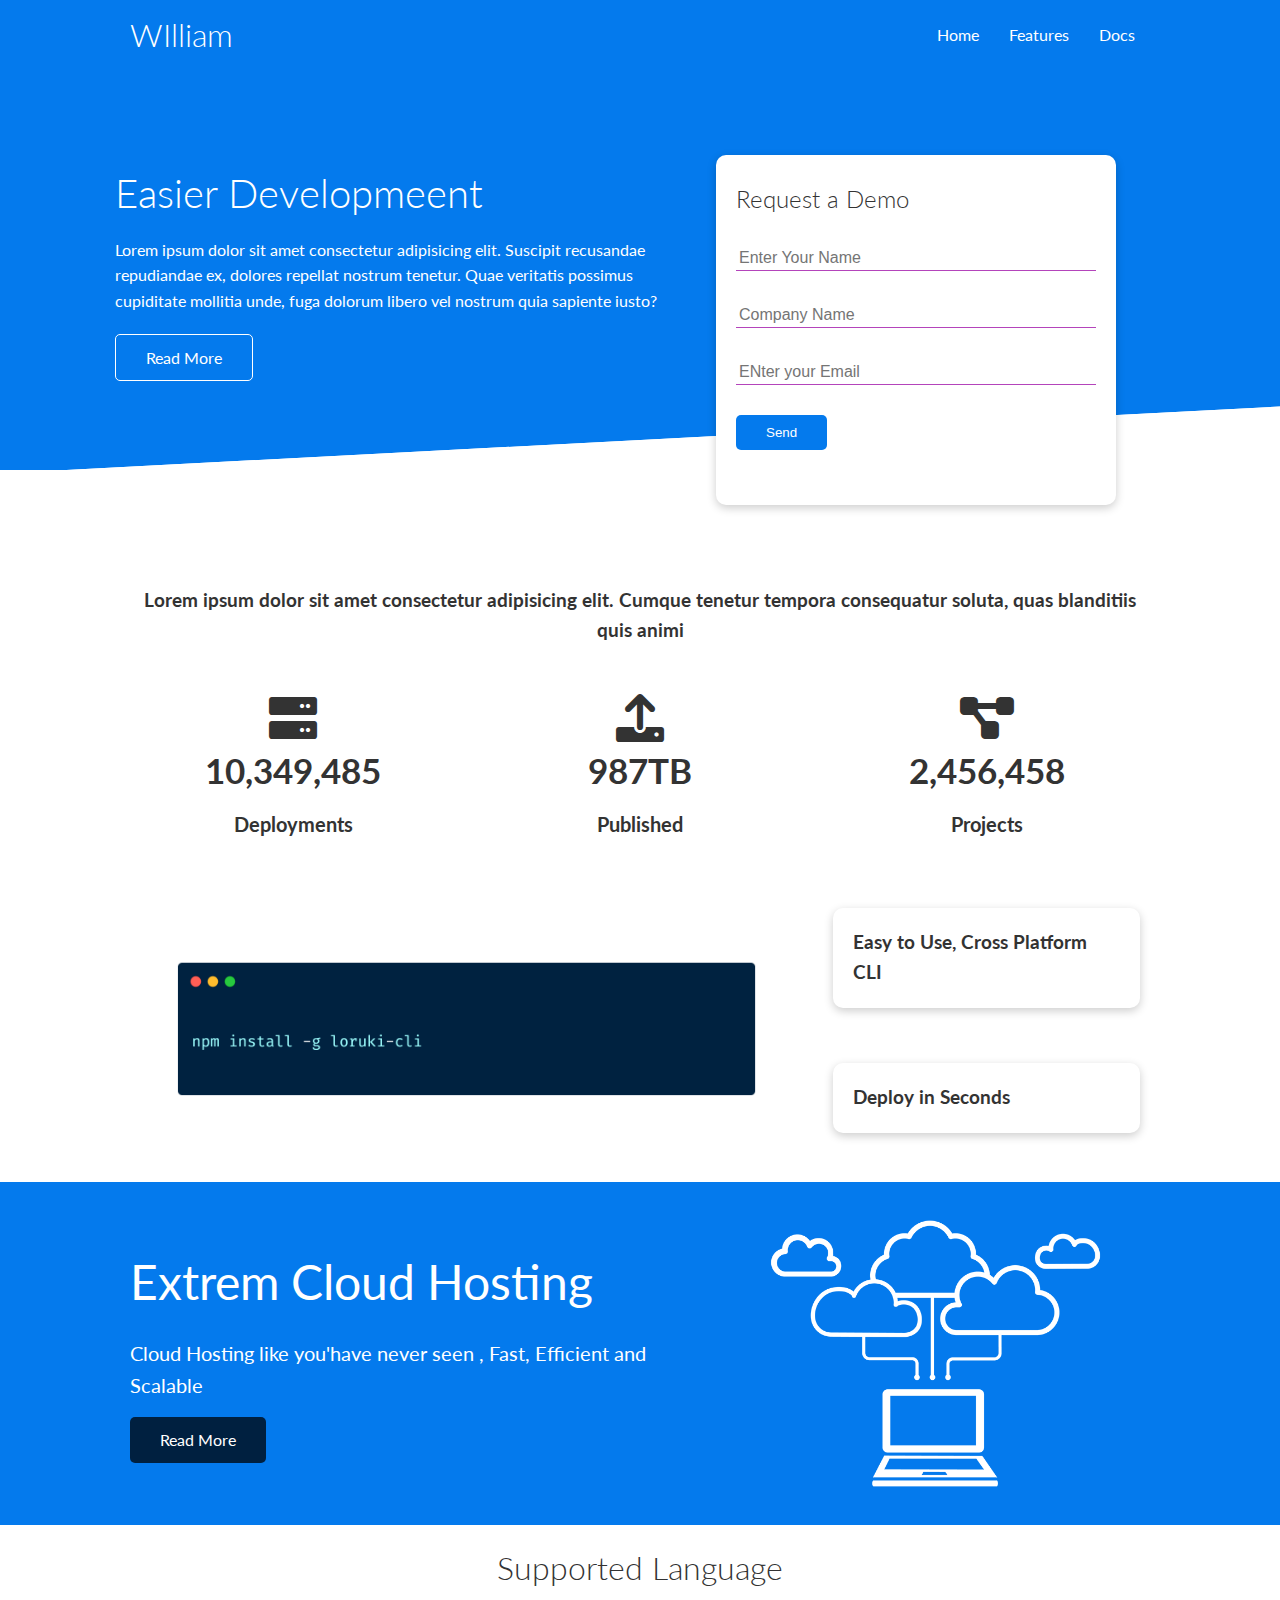
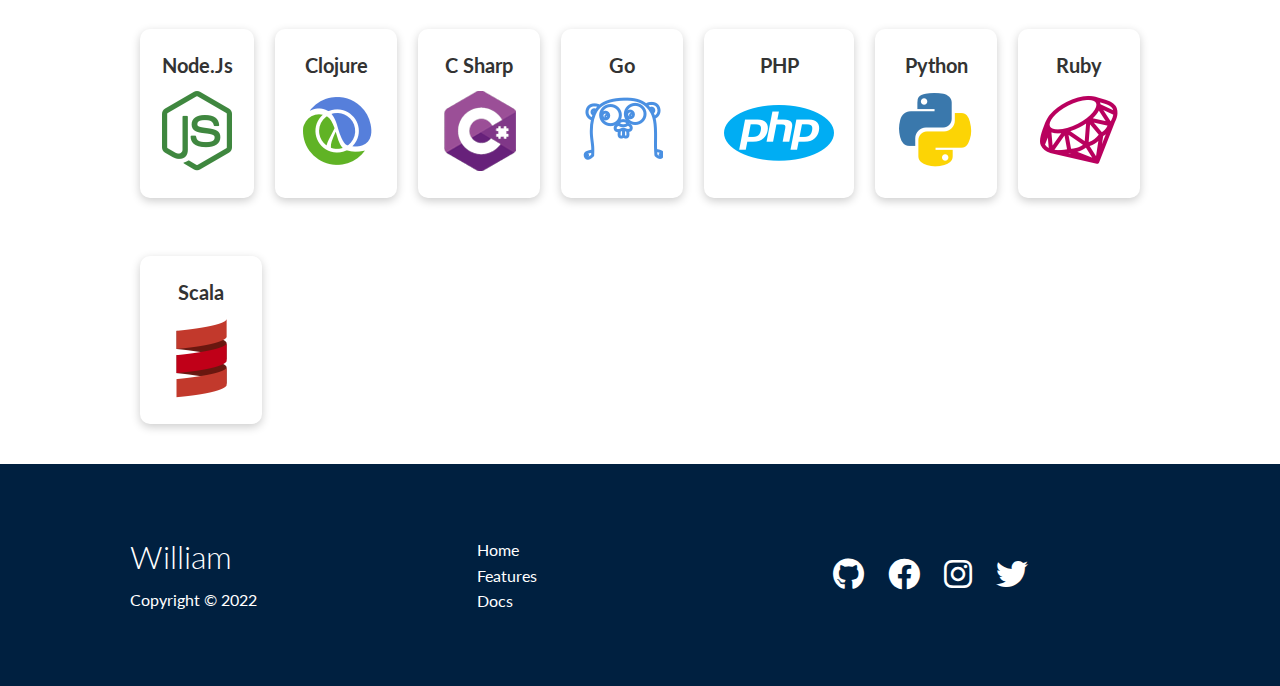
<file: index.html>
<!DOCTYPE html>
<html lang="en">
<head>
    <meta charset="UTF-8">
    <meta http-equiv="X-UA-Compatible" content="IE=edge">
    <meta name="viewport" content="width=device-width, initial-scale=1.0">
    <link rel="stylesheet" href="https://cdnjs.cloudflare.com/ajax/libs/font-awesome/6.0.0/css/all.min.css" integrity="sha512-9usAa10IRO0HhonpyAIVpjrylPvoDwiPUiKdWk5t3PyolY1cOd4DSE0Ga+ri4AuTroPR5aQvXU9xC6qOPnzFeg==" crossorigin="anonymous" referrerpolicy="no-referrer" />
    <link rel="stylesheet" href="css/style.css">
    <title>WIlliam ! Cloud Hosting For Everyone</title>
</head>
<body> 
    <div class="navbar">
        <div class="container flex">
            <h1 class="logo">WIlliam</h1>
            <nav>
                <ul>
                    <li><a href="index.html">Home</a></li>
                    <li><a href="features.html">Features</a></li>
                    <li><a href="docs.html">Docs</a></li>
                </ul>
            </nav>
        </div>
    </div>
    <section class="showcase">
<div class="container grid">
    <div class="showcase_text">
        <h1>Easier Developmeent</h1>
        <p>Lorem ipsum dolor sit amet consectetur adipisicing elit. Suscipit recusandae repudiandae ex, dolores repellat nostrum tenetur. Quae veritatis possimus cupiditate mollitia unde, fuga dolorum libero vel nostrum quia sapiente iusto?</p>
    <a href="features.html" class="btn btn-outline">Read More</a>
    </div>
    <div class="showcase-form card">
        <h2>Request a Demo</h2>
        <form>
            <div class="form-control">
                <input type="text" name="name" placeholder="Enter Your Name" required>
            </div>
            <div class="form-control">
                <input type="text" name="company" placeholder="Company Name" required>
            </div>
            <div class="form-control">
                <input type="email" name="email" placeholder="ENter your Email" required>
            </div>
            <button class="btn btn-primary" type="submit">Send</button>
        </form>
    </div>
    </div>
    </section>
<section class="stats">
    <div class="container">
        <h3 class="stat-heading text-center my-1">
             Lorem ipsum dolor sit amet consectetur adipisicing elit. Cumque  
             tenetur tempora consequatur soluta, quas blanditiis quis animi 
        </h3>
        <div class="grid gird-3 text-center my-4">
            <div>
                <i class="fas fa-server fa-3x"></i>
                <h3>10,349,485</h3>
                <p class="text-secondary">Deployments</p>
            </div>
            <div>
                <i class="fas fa-upload fa-3x"></i>
                <h3>987TB</h3>
                <p class="text-secondary">Published</p>
            </div>
            <div>
                <i class="fas fa-project-diagram fa-3x"></i>
                <h3>2,456,458</h3>
                <p class="text-secondary">Projects</p>
            </div>
        </div>
    </div>
</section>
<section class="cli">
    <div class="container grid">
        <img src="images/cli.png" alt="">
        <div class="card">
            <h3>Easy to Use, Cross Platform CLI</h3>
        </div>
        <div class="card">
            <h3>Deploy in Seconds</h3>
        </div>
    </div>
</section>
<section class="cloud bg-primary my-2 py-2">
    <div class="container grid">
        <div class="text-centet">
            <div class="lg">Extrem Cloud Hosting</div>
    <p class="lead my-1">Cloud Hosting like you'have never seen ,
        Fast,  Efficient and Scalable
    </p>
    <a href="features.html" class="btn btn-dark">Read More</a>
        </div>
        <img src="images/cloud.png" alt="">
    
</div>
</section>
<section class="languages">
    <h2 class="md text-center my-2">
        Supported Language
    </h2>
    <div class="container flex">
        <div class="card">
            <h4>Node.Js</h4>
            <img src="images/logos/node.png" alt="">
        </div>
        <div class="card">
            <h4>Clojure</h4>
            <img src="images/logos/clojure.png" alt="">
        </div>
        <div class="card">
            <h4>C Sharp</h4>
            <img src="images/logos/csharp.png" alt="">
        </div>
        <div class="card">
            <h4>Go</h4>
            <img src="images/logos/go.png" alt="">
        </div>
        <div class="card">
            <h4>PHP</h4>
            <img src="images/logos/php.png" alt="">
        </div>
        <div class="card">
            <h4>Python</h4>
            <img src="images/logos/python.png" alt="">
        </div>
        <div class="card">
            <h4>Ruby</h4>
            <img src="images/logos/ruby.png" alt="">
        </div>
        <div class="card">
            <h4>Scala</h4>
            <img src="images/logos/scala.png" alt="">
        </div>
        
</div>
</section>
<footer class="footer bg-dark py-5">
    <div class="container grid grid-3">
        <div class="new">
            <h1>William</h1>
            <p>Copyright &copy; 2022</p>
        </div>
        <nav>
            <ul>
                <li><a href="index.html">Home</a></li>
                <li><a href="features.html">Features</a></li>
                <li><a href="docs.html">Docs</a></li>
            </ul>
        </nav>
        <div class="social">
            <a href=""><i class="fab fa-github fa-2x"></i></a>
            <a href=""><i class="fab fa-facebook fa-2x"></i></a>
            <a href=""><i class="fab fa-instagram fa-2x"></i></a>
            <a href=""><i class="fab fa-twitter fa-2x"></i></a>
        </div>
    </div>
</footer>

</body>
</html
</file>
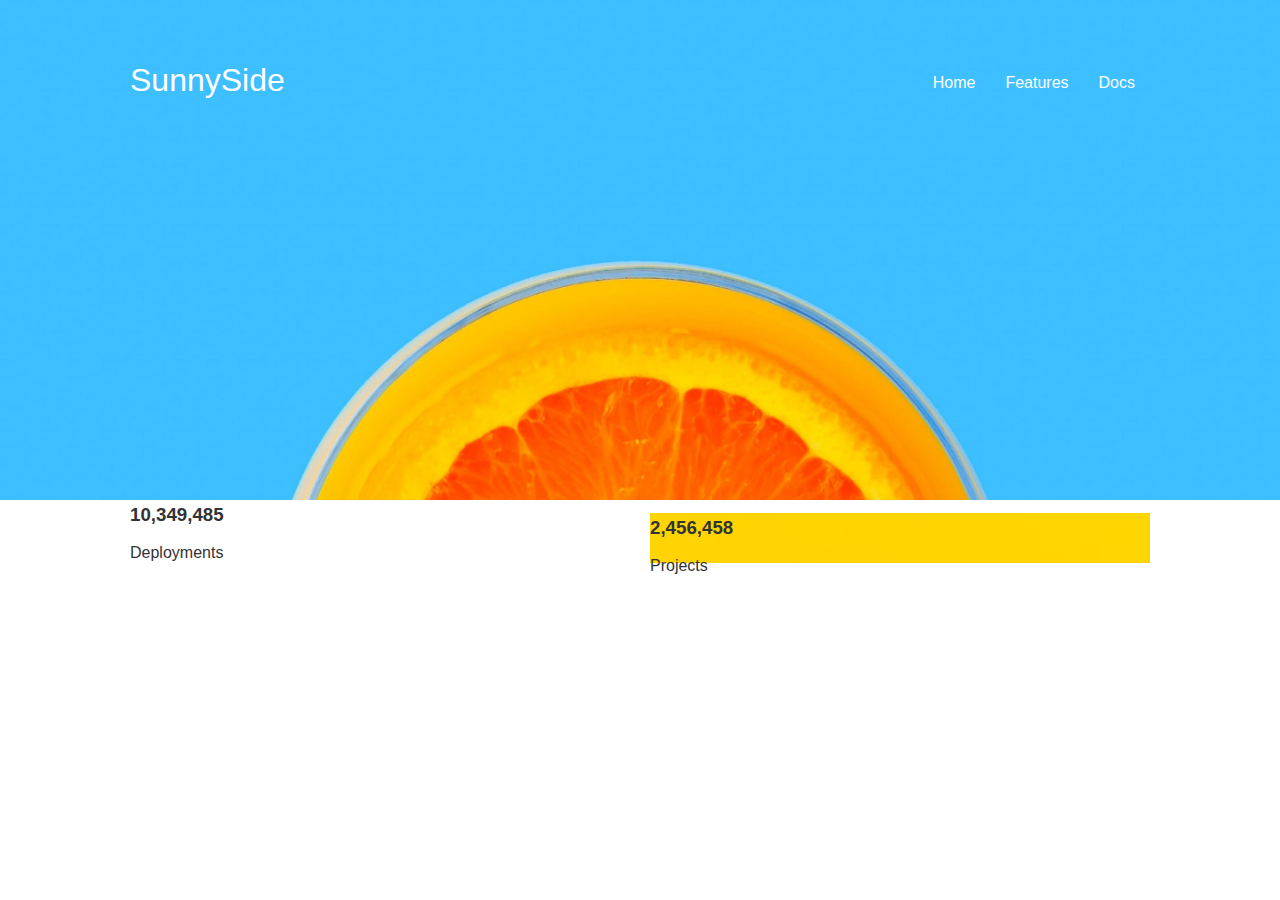
<file: css/super.html>
<!DOCTYPE html>
<html lang="en">
<head>
    <meta charset="UTF-8">
    <meta http-equiv="X-UA-Compatible" content="IE=edge">
    <meta name="viewport" content="width=device-width, initial-scale=1.0">
    <link rel="stylesheet" href="index.css">
    <title>Document</title>
</head>
<section class="header">
    <div class="navbar">
        <div class="container flex">
            <h1 class="logo">SunnySide</h1>
            <nav>
                <ul>
                    <li><a href="index.html">Home</a></li>
                    <li><a href="features.html">Features</a></li>
                    <li><a href="docs.html">Docs</a></li>
                </ul>
            </nav>
        </div>
    </div>
</section>
<section class="stats">
    <div class="container">
        
        <div class="grid gird-3 text-center my-4">
            <div class="layer2left">
                <i class="fas fa-server fa-3x"></i>
                <h3>10,349,485</h3>
                <p class="text-secondary">Deployments</p>
            </div>
            
            <div class="layer2right">
                <i class="fas fa-project-diagram fa-3x"></i>
                <h3>2,456,458</h3>
                <p class="text-secondary">Projects</p>
            </div>
        </div>
    </div>
</section>
<body>
    
</body>
</html>
</file>
<file: css/style.css>
@import url('https://fonts.googleapis.com/css2?family=Lato:wght@300&family=Montserrat:wght@600;700&display=swap');

:root{
    --primary-color:#047aed;
    --secondary-color:#1c3fa8;
    --dark-color:#002040;
    --light-color:#f4f4f4;
}
*{
    box-sizing: border-box;
    padding: 0;
    margin: 0;
}
body{
    font-family: 'Lato', sans-serif;
    color:#333;
    line-height: 1.6;
}
ul{
    list-style-type: none;
}
a{
    text-decoration: none;
    color:#333;
}
h1,h2{
    font-weight: 300;
    line-height: 1.2;
    margin: 10px 0;;
}
p{
    margin: 10px 0;
}
img{
    width:100%;
}
.navbar{
    background-color: #047aed;
    color: #fff;
    height: 70px;  
}
.navbar ul{
    display: flex;
}
.navbar a{
    color:#fff;
    padding: 10px;
    margin: 0 5px;;
}
.navbar a:hover{
    border-bottom:2px #fff solid;

}
.navbar .flex{
    justify-content: space-between;
}
.showcase{
    height: 400px;
    background-color: #047aed;
    color: #fff;
    position: relative;
}
.showcase h1{
    font-size: 40px;
}
.showcase p{
    margin:20px 0;
}
.showcase .grid{
    grid-template-columns: 55% 45%;    
    gap: 30px;
    overflow: visible;
}
.showcase-form{
    position: relative;
    top:60px;
    height:350px;
    width: 400px;
    padding: 40px;
    z-index: 100;
}
.showcase-form .form-control{
    margin: 30px 0;
}
.showcase-form input[type='text'], .showcase-form input[type='email']{
    border: 0;
    border-bottom: 1px solid #b444bb;
    width: 100%;
    padding: 3px;
    font-size: 16px;
}
.showcase-form input:focus{
    outline: none;

}
.showcase::before,.showcase::after{
    content: '';
    position: absolute;
    height: 100px;
    bottom: -70px;
    right: 0;
    left: 0;
    background: white;
    transform: skewY(-3deg);
    -webkit-transform: skewY(-3deg);
    -moz-transform: skewY(-3deg);
    -ms-transform: skewY(-3deg);
    
}
/*stats */
.stats-heading{
    max-width: 500px;
    margin: auto;
}
.stats .grid h3{
    font-size: 35px;
}
.stats .grid p{
    font-size: 20px;
    font-weight: bold;
}
.cli .grid{
    grid-template-columns: repeat(3,1fr);
    grid-template-rows: repeat(2,1fr);
}
.cli .grid > *:first-child{
    grid-column: 1 / span 2;
    grid-row: 1/ span 2;
}
.stats{
    padding-top: 100px;
}
.container{
    max-width: 1100px;
    margin: 0 auto;
    overflow: auto;
    padding: 0 40px;
}
.card{
    background-color: #fff;
    color: #333;
    border-radius: 10px;
    box-shadow: 0 3px 10px rgba(0, 0, 0, 0.2);
    padding: 20px;
    margin: 10px;
}
.btn{
    display: inline-block;
    padding: 10px 30px;
    cursor: pointer;
    background-color: #047aed;
    color:white;
    border: none;
    border-radius: 5px;
}
.btn-outline{
    background-color: transparent;
    border: 1px white solid;
}
.btn:hover{
    transform:scale(1.05)

}
.bg-primary,.btn-primary{
    background-color: var(--primary-color);
    color: #fff;

}
.bg-secondary,.btn-secondary{
    background-color:var(--secondary-color);
    color: white;
}
.bg-dark,.btn-dark{
    background-color:var(--dark-color);
    color: white;
}
.bg-light,.btn-light{
    background-color:var(--light-color);
    color: white;
}
.bg-primary a,.btn-primary a,
.bg-secondary a,.btn-secondary a,
.bg-dark a,.btn-dark a,
.bg-light a,.btn-light a{
    color:white
}


.text-center{
    text-align: center;
}
.sm{
    font-size: 1rem;
}
.md{
    font-size: 2rem;
}
.lg{
    font-size: 3rem;
}
.xl{
    font-size: 4rem;
}

.lead{
    font-size: 20px;
}
.flex{
    display: flex;
    justify-content:space-between;
    align-items: center;
    height: 100%;
}
.grid{
    display: grid;
    grid-template-columns: repeat(3,1fr);
    gap: 20px;
    justify-content: center;
    align-items: center;
    height: 100%;
}
.grid-3{
    grid-template-columns: repeat(3,1fr);
}
.my-1{
    margin: 1rem 0;
}
.my-2{
    margin: 1.5rem 0;
}
.my-3{
    margin: 2rem 0;
}
.my-4{
    margin: 3rem 0;
}
.my-5{
    margin: 4rem 0;
}
.m-1{
    margin: 1rem 0;
}
.m-2{
    margin: 1.5rem 0;
}
.m-3{
    margin: 2rem 0;
}
.m-4{
    margin: 3rem 0;
}
.m-5{
    margin: 4rem 0;
}


/*padding*/


.py-1{
    padding: 1rem;
}
.py-2{
    padding: 1.5rem;
}
.py-3{
    padding: 2rem;
}
.py-4{
    padding: 3rem;
}
.py-5{
    padding: 4rem;
}
.p-1{
    padding: 1rem;
}
.p-2{
    padding: 1.5rem;
}
.p-3{
    padding: 2rem;
}
.p-4{
    padding: 3rem;
}
.p-5{
    padding: 4rem;
}

.cloud .grid{
    grid-template-columns: 4fr 3fr;

}
.languages .flex{
    flex-wrap: wrap;
}
.languages .card{
    text-align: center;
    margin: 18px 10px 40px;
    transition: transform 0.2s ease-in;
}
.languages .card h4{
    font-size: 20px;
    margin-bottom: 10px;
}
.languages .card:hover{
    transform: translateY(-15px)
}
.footer .social a{
    margin:0 10px;
}

@media(max-width:768px){
    .grid,
    .showcase .grid,
    .stats .grid,
    .cli .grid,
    .cloud .grid
    {
        grid-template-columns: 1fr;
        grid-template-rows: 1fr;
    }
    .showcase{
        height: auto;
    }
    .showcase-text{
        text-align: center;
        margin-top: 40px;
    }
    .showcase-form{
        justify-self: center;
        margin: auto;
    }
    .cli .grid > *:first-child{
        grid-column: 1;
        grid-row: 1;
    }
}
@media(max-width:500px){
    .navbar{
        height: 110px;
    }
    .navbar .flex{
        flex-direction:colomn;
    }
    .navbar ul{
        padding: 10px;
        background-color: rgba(0, 0, 0, 0.1);
    }
}
</file>
<file: css/index.css>
*{
    box-sizing: border-box;
    padding: 0;
    margin: 0;
}
body{
    font-family: 'Lato', sans-serif;
    color:#333;
    line-height: 1.6;
}
ul{
    list-style-type: none;
}
a{
    text-decoration: none;
    color:#333;
}
h1,h2{
    font-weight: 300;
    line-height: 1.2;
    margin: 10px 0;;
}
p{
    margin: 10px 0;
}
img{
    width:100%;
}
.navbar{
    
    background-image: url(../img/image-header.jpg);
	background-size: cover;
    object-fit: cover;
	background-position: center;
	background-repeat: no-repeat;
    /*background-repeat: no-repeat;*/
    color: #fff;
    height: 500px; 
}
.navbar ul{
    display: flex;
    margin-top: -180px;
}.navbar .logo{
    margin-top: -330px;
}
.navbar a{
    color:#fff;
    padding: 10px;
    margin: 0 5px;;
}
.navbar a:hover{
    border-bottom:2px #fff solid;

}
.navbar .flex{
    justify-content: space-between;
}
.container{
    max-width: 1100px;
    margin: 0 auto;
    overflow: auto;
    padding: 0 40px;
}
.flex{
    display: flex;
    justify-content:space-between;
    align-items: center;
    height: 100%;
}
.layer2right{
    background-image: url(../img/image-transform.jpg);
    height: 50px;
    width: 100%;
}
.grid{
    display: grid;
    grid-template-columns: repeat(2,1fr);
    gap: 20px;
    justify-content: center;
    align-items: center;
    height: 100%;
}
.grid-3{
    grid-template-columns: repeat(3,1fr);
}
</file>
